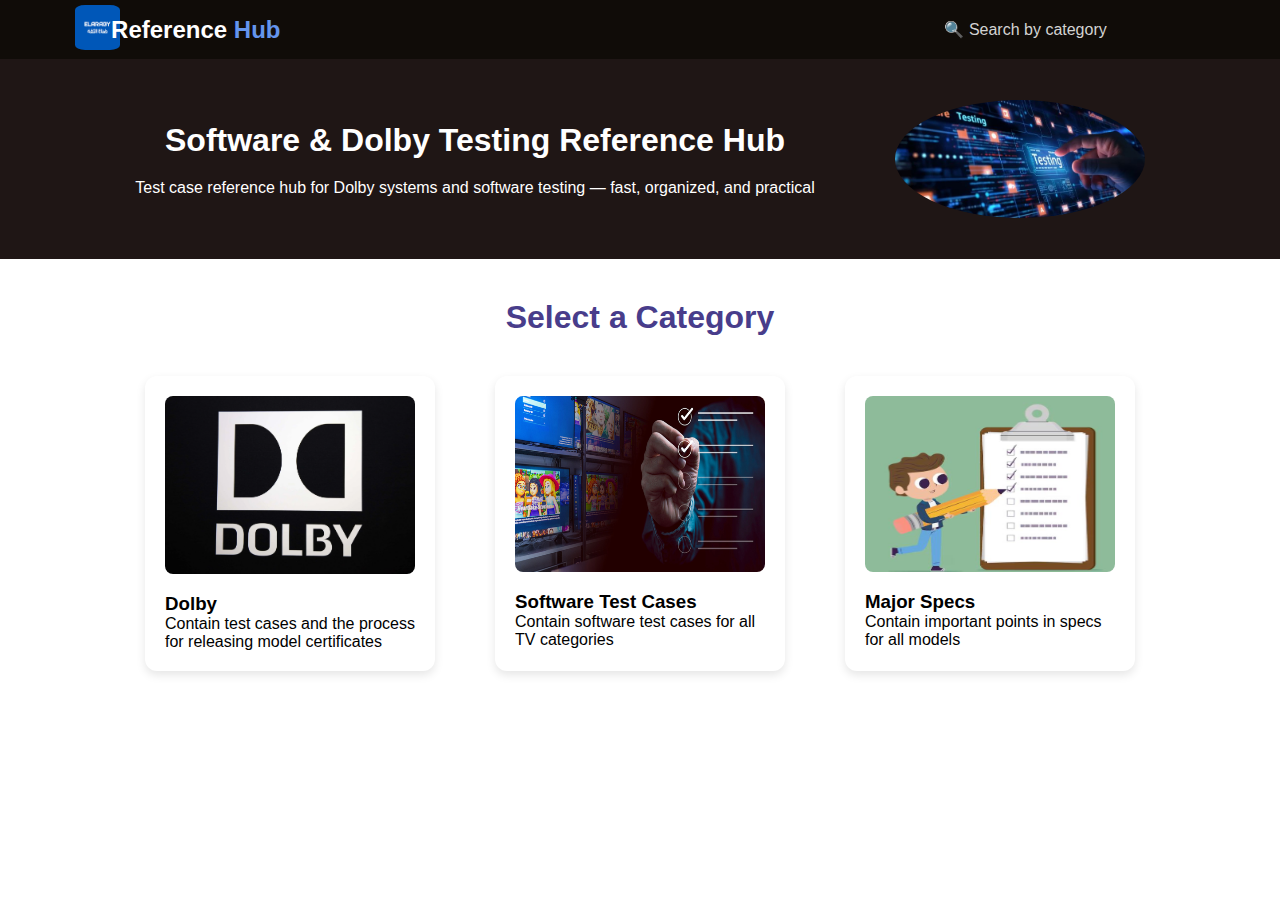
<file: index.html>
<!DOCTYPE html>

<html lang="en" xmlns="http://www.w3.org/1999/xhtml">
<head>
    <meta charset="utf-8" />
    <meta name="viewport" content="width=device-width, initial-scale=1.0">
    <title> Reference Hub </title>
    <link rel="stylesheet" href="Second.css" />
</head>
<body>   
    <div class="container">
        <div class="header">
            <a href="#"> <img src="logo.png" class="logo" /> </a>
            <h2 class="headerr"> Reference <span> Hub </span> </h2>
             <div class="search-container">
            <input type="text" id="searchBox" placeholder=" 🔍 Search by category" />
            <div id="suggestions" class="suggestions"></div>
             </div>
        </div>
    
       <div class="first_header">
           <div class="text">
               <h1> Software & Dolby Testing Reference Hub </h1>
               <p> Test case reference hub for Dolby systems and software testing — fast, organized, and practical </p>
           </div>
        <img src="111.jpg" />
       </div>

        <div class="home">
            <h1> Select a Category </h1>
            <div class="cards">
                <div class="first_card" onclick="window.open('dolby.html' , '_blank');">
                    <img src="DDP.jpg" />
                    <h3> Dolby </h3>
                    <p> Contain test cases and the process for releasing model certificates </p>
                </div>
                <div class="second_card" onclick="window.open('SQA.html' , '_blank');">
                    <img src="testing.jpg" />
                    <h3> Software Test Cases </h3>
                    <p> Contain software test cases for all TV categories  </p>
                </div>
                <div class="third_card" onclick="window.open('specs.html' , '_blank');">
                    <img src="specs.jpg"/>
                    <h3> Major Specs </h3>
                    <p> Contain important points in specs for all models  </p>
                </div>
            </div>
        </div>

    </div>
    <script src="second.js"> </script>
</body>
</html>
</file>
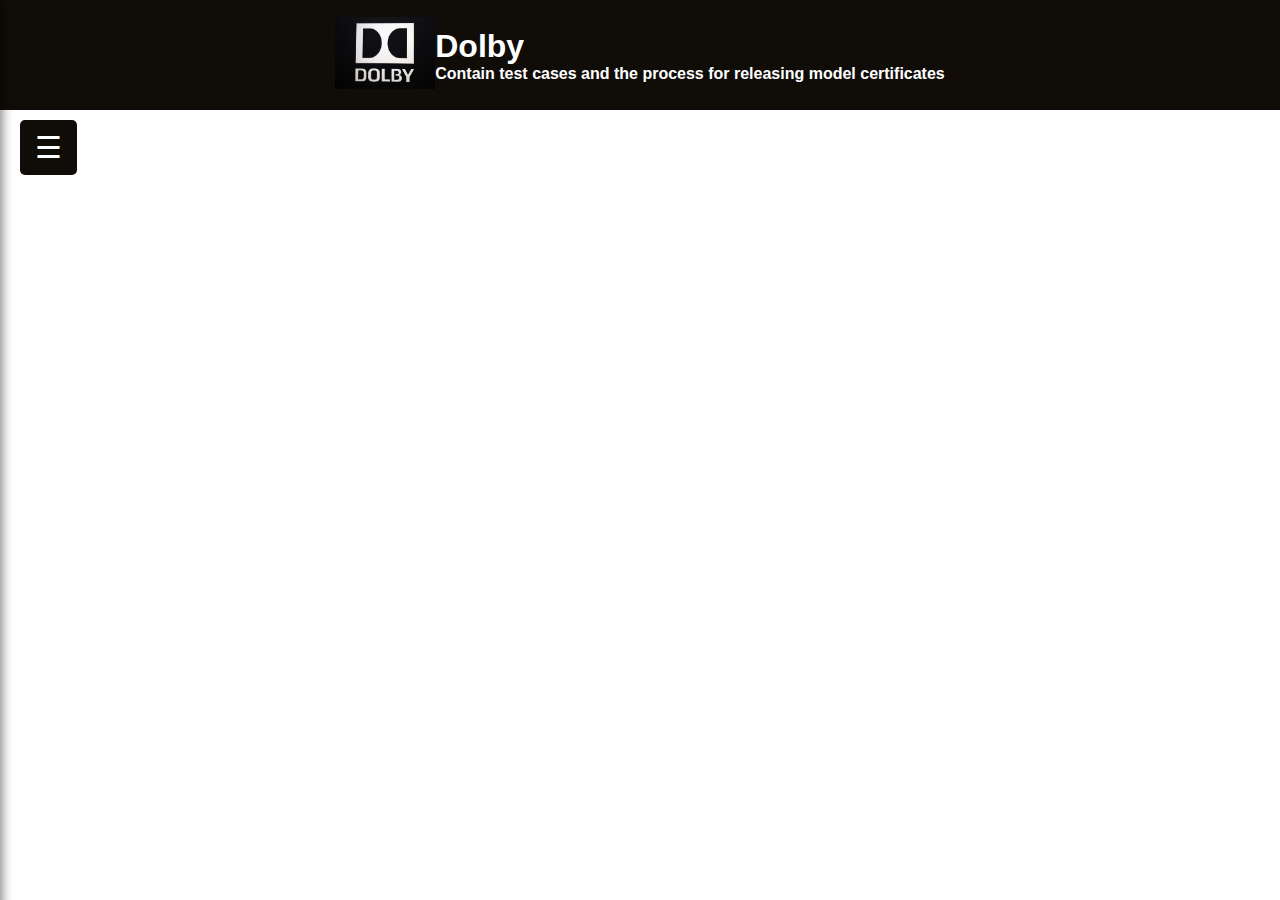
<file: dolby.html>
<!DOCTYPE html>

<html lang="en" xmlns="http://www.w3.org/1999/xhtml">
<head>
    <meta charset="utf-8" />
    <title>Dolby</title>
    <link rel="stylesheet" href="dolby.css" />
</head>
<body>
    <div class="container">
        <div class="header">
            <a href="#"> <img src="DDP.jpg" class="logo" /> </a>
            <div class="text">
                <h1 class="headerr"> Dolby   </h1>
                <p class="sentence"> Contain test cases and the process for releasing model certificates </p>
            </div>
        </div>

    </div>
    
    <div id="menu-btn" class="hamburger">&#9776;</div>

    <!-- Sidebar -->
    <div id="sidebar" class="sidebar">
        <div class="close-btn" id="close-btn">✖</div>
        <ul class="head">
            <li >
                &#127968; Dolby Reference
            </li>
            </ul>
        <ul class="subhead">
            <li class="has-submenu">
                <span class="arrow">&#9654;</span> <!-- السهم على الشمال -->
                Certification Process
                <ul class="submenu">
                    <li><a href="dolby audio certification process.pdf" target="_blank">Dolby Audio Approval</a></li>
                    <li>Dolby Atmos Approval</li>
                    <li>Dolby Vision Approval</li>
                </ul>
            </li>
            <li><a href="#">Approved Certificates</a></li>
            <li><a href="#">Dolby Test cases </a></li>

        </ul>
    </div>

    <script src="dolby.js"></script>
</body>
</html>
</file>
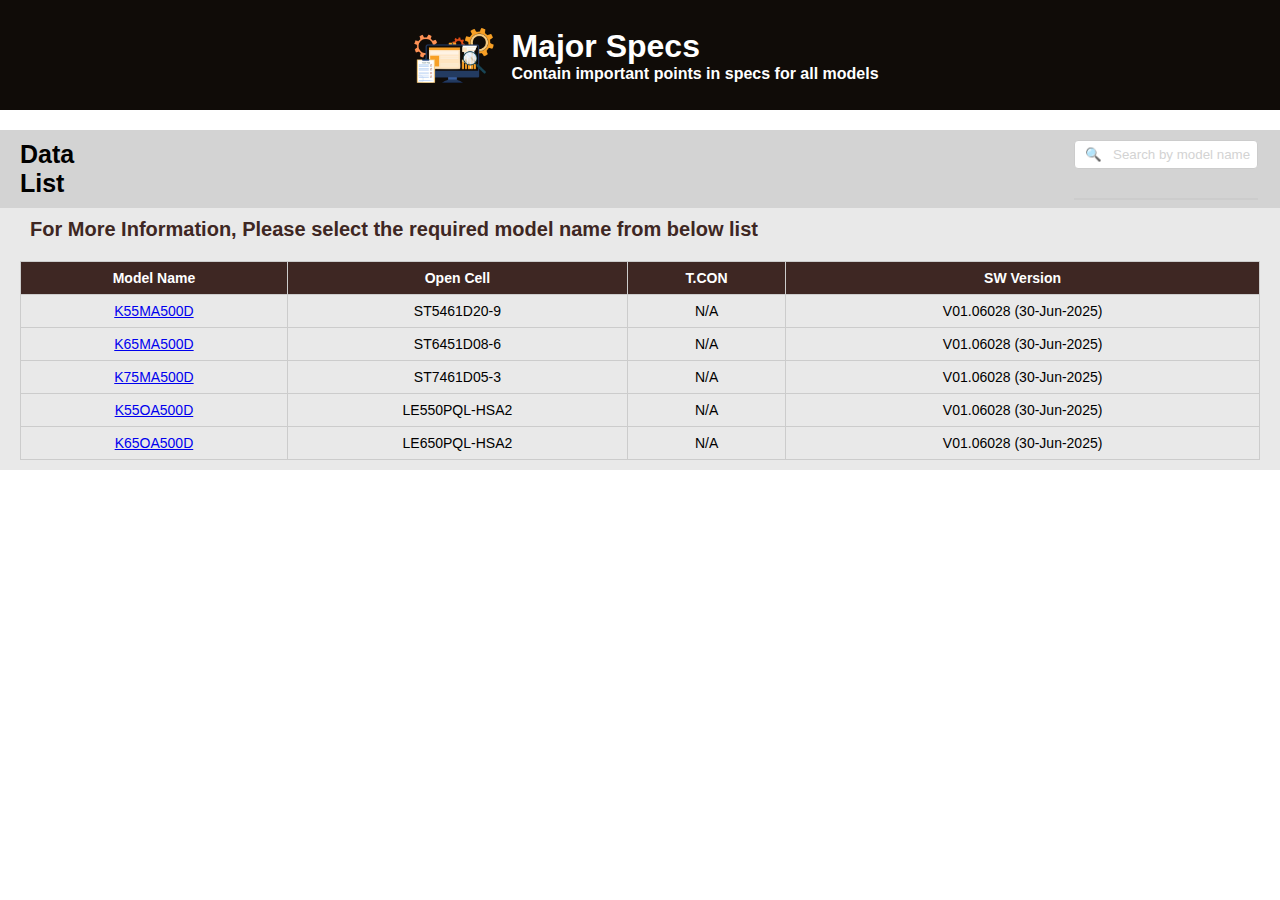
<file: specs.html>
<!DOCTYPE html>
<html lang="en">
<head>
    <meta charset="UTF-8">
    <title>TV Data</title>
    <link rel="stylesheet" href="specs.css">
</head>
<body>
    <div class="header">
        <img src="testing222.jpg" class="logo" />
        <div class="text">
            <h1>Major Specs</h1>
            <p class="sentence">Contain important points in specs for all models</p>
        </div>
    </div>

    <div class="data">
        <div class="titlebar">
            <p> Data List </p>

            <div style="position: relative; display: inline-block;">
                <input type="text" id="searchBox" placeholder=" 🔍   Search by model name" />
                <ul id="suggestions" style="
    list-style: none;
    margin: 0;
    padding: 0;
    background: #fff;
    border: 1px solid #ccc;
    position: absolute;
    top: 100%;
    left: 0;
    right: 0;
    z-index: 1000;
    max-height: 200px;
    overflow-y: auto;
    width: 184px;
    box-sizing: border-box;
  "></ul>
            </div>

        </div>
        <div class="contents">
            <p style="margin-left: 10px; font-weight: bold; color: #3e2723 ; font-size: 20px"  > For More Information, Please select the required model name from below list</p>
            <table id="dataTable">
                <thead>
                    <tr>
                        <th>Model Name</th>
                        <th>Open Cell</th>
                        <th>T.CON</th>
                        <th>SW Version</th>
                    </tr>
                </thead>
                <tbody>
                    <tr>
                        <td> <a href="Updated-Elaraby TV products SPEC_20250419.xlsx" target="_blank"> K55MA500D </a> </td>
                        <td> ST5461D20-9 </td>
                        <td> N/A </td>
                        <td> V01.06028 (30-Jun-2025)</td>
                    </tr>
                    <tr>
                        <td> <a href="Updated-Elaraby TV products SPEC_20250419.xlsx" target="_blank"> K65MA500D </a> </td>
                        <td> ST6451D08-6 </td>
                        <td> N/A </td>
                        <td> V01.06028 (30-Jun-2025)</td>
                    </tr>
                    <tr>
                        <td> <a href="Updated-Elaraby TV products SPEC_20250419.xlsx" target="_blank"> K75MA500D </a> </td>
                        <td> ST7461D05-3 </td>
                        <td> N/A </td>
                        <td> V01.06028 (30-Jun-2025)</td>
                    </tr>
                    <tr>
                        <td> <a href="Updated-Elaraby TV products SPEC_20250419.xlsx" target="_blank"> K55OA500D </a> </td>
                        <td> LE550PQL-HSA2 </td>
                        <td> N/A </td>
                        <td> V01.06028 (30-Jun-2025)</td>
                    </tr>
                    <tr>
                        <td> <a href="Updated-Elaraby TV products SPEC_20250419.xlsx" target="_blank"> K65OA500D </a> </td>
                        <td> LE650PQL-HSA2 </td>
                        <td> N/A </td>
                        <td> V01.06028 (30-Jun-2025)</td>
                    </tr>

                </tbody>
            </table>
        </div>
    </div>


    <script src="specs2.js"></script>
    </body>
</html>
</file>
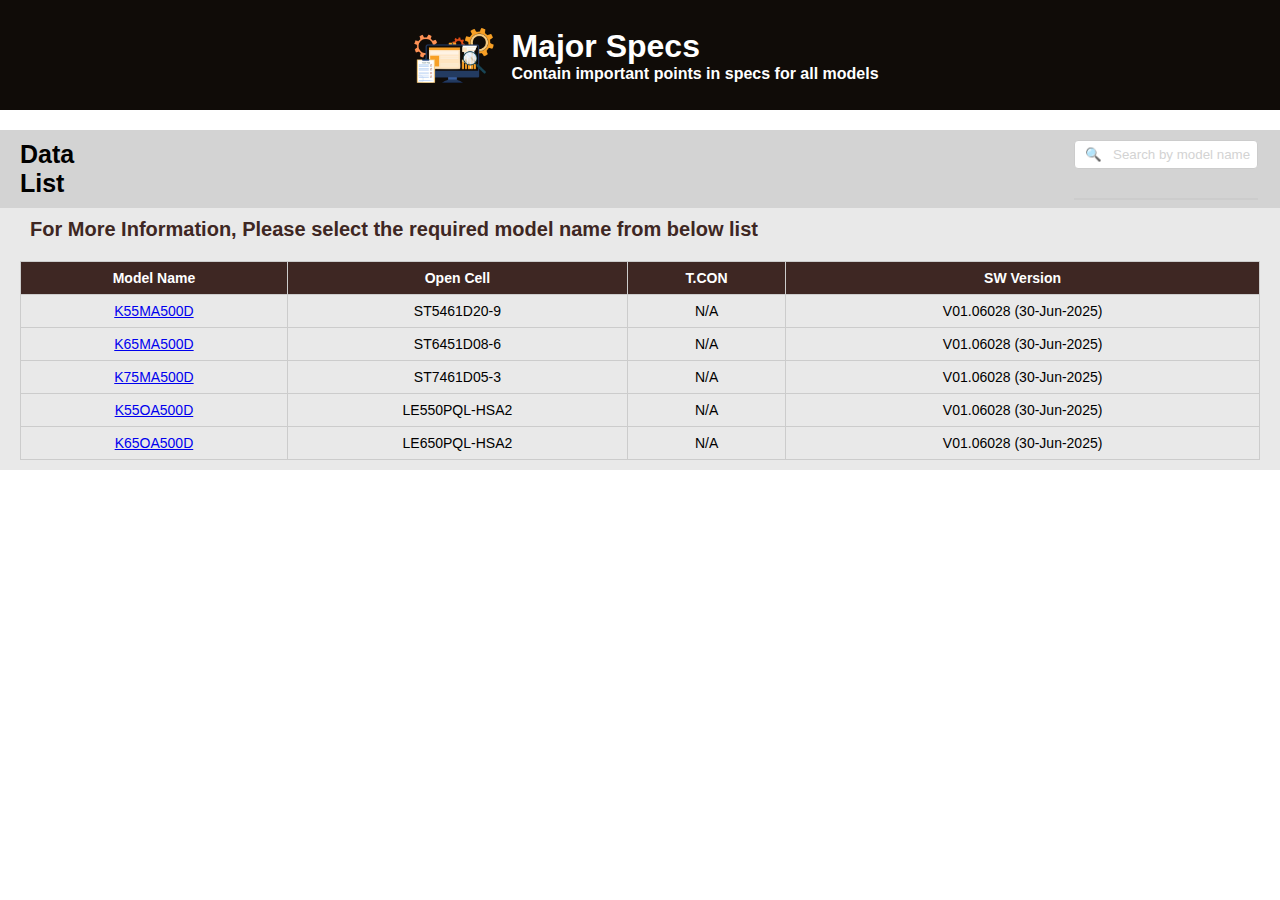
<file: specs2.html>
﻿<!DOCTYPE html>
<html lang="en">
<head>
    <meta charset="UTF-8">
    <title>TV Data</title>
    <link rel="stylesheet" href="specs.css">
</head>
<body>
    <div class="header">
        <img src="testing222.jpg" class="logo" />
        <div class="text">
            <h1>Major Specs</h1>
            <p class="sentence">Contain important points in specs for all models</p>
        </div>
    </div>

    <div class="data">
        <div class="titlebar">
            <p> Data List </p>

            <div style="position: relative; display: inline-block;">
                <input type="text" id="searchBox" placeholder=" 🔍   Search by model name" />
                <ul id="suggestions" style="
    list-style: none;
    margin: 0;
    padding: 0;
    background: #fff;
    border: 1px solid #ccc;
    position: absolute;
    top: 100%;
    left: 0;
    right: 0;
    z-index: 1000;
    max-height: 200px;
    overflow-y: auto;
    width: 184px;
    box-sizing: border-box;
  "></ul>
            </div>

        </div>
        <div class="contents">
            <p style="margin-left: 10px; font-weight: bold; color: #3e2723 ; font-size: 20px"  > For More Information, Please select the required model name from below list</p>
            <table id="dataTable">
                <thead>
                    <tr>
                        <th>Model Name</th>
                        <th>Open Cell</th>
                        <th>T.CON</th>
                        <th>SW Version</th>
                    </tr>
                </thead>
                <tbody>
                    <tr>
                        <td> <a href="Updated-Elaraby TV products SPEC_20250419.xlsx" target="_blank"> K55MA500D </a> </td>
                        <td> ST5461D20-9 </td>
                        <td> N/A </td>
                        <td> V01.06028 (30-Jun-2025)</td>
                    </tr>
                    <tr>
                        <td> <a href="Updated-Elaraby TV products SPEC_20250419.xlsx" target="_blank"> K65MA500D </a> </td>
                        <td> ST6451D08-6 </td>
                        <td> N/A </td>
                        <td> V01.06028 (30-Jun-2025)</td>
                    </tr>
                    <tr>
                        <td> <a href="Updated-Elaraby TV products SPEC_20250419.xlsx" target="_blank"> K75MA500D </a> </td>
                        <td> ST7461D05-3 </td>
                        <td> N/A </td>
                        <td> V01.06028 (30-Jun-2025)</td>
                    </tr>
                    <tr>
                        <td> <a href="Updated-Elaraby TV products SPEC_20250419.xlsx" target="_blank"> K55OA500D </a> </td>
                        <td> LE550PQL-HSA2 </td>
                        <td> N/A </td>
                        <td> V01.06028 (30-Jun-2025)</td>
                    </tr>
                    <tr>
                        <td> <a href="Updated-Elaraby TV products SPEC_20250419.xlsx" target="_blank"> K65OA500D </a> </td>
                        <td> LE650PQL-HSA2 </td>
                        <td> N/A </td>
                        <td> V01.06028 (30-Jun-2025)</td>
                    </tr>

                </tbody>
            </table>
        </div>
    </div>


    <script src="specs2.js"></script>
    </body>
</html>
</file>
<file: Second.css>
* {
    margin: 0px;
    padding: 0px;
    font-family: sans-serif;
}

.header {
    display: flex;
    justify-content: space-between;
    background-color: #100c08;
    width: 100%;
    margin: 0;
    align-items: center;
    padding: 0;
    position: relative;
    
}
.search-container {
    position: relative;
    margin-right: 70px;
}
.header input {
    background-color: #f8f8f5;
    color: black;
    border-style: none;
    margin-right: 70px;
    width: 200px;
    font-size: 16px;
    
}
    .header input::placeholder {
        color: #d3d3d3;
        background-color: #100c08;
        
    }
.suggestions {
    position: absolute;
    list-style: none;
    margin: 0;
    padding: 0;
    background-color: #f8f8f5;
    color: black;
    top: 110%;
    left: 0;
    z-index: 1000;
    max-height: 150px;
    overflow-y: auto;
    width: 200px;
    box-sizing: border-box;
}

.suggestion-item {
    padding: 8px 10px;
    cursor: pointer;
}
    .suggestion-item:hover {
        background-color: #e6e6e0;
    }
   

input:focus::placeholder {
    color: transparent;
}
.logo {
    margin-left: 75px;
    width: 15%;
    border-radius: 10px;
    padding: 5px 0;
}

ul li {
    display: inline-block;
    font-size: 20px;
    list-style: none;
}

    ul li a {
        color: #fff;
        text-decoration: none;
        margin: 0 50px;
    }

        ul li a:hover {
            color: cornflowerblue;
            border-radius: 10px;
        }
.headerr {
    color: white;
    font-weight: bold;
    position: absolute;
    left: 10%;
    transform: translateX(-10%);
}
.headerr span {
    color: cornflowerblue;
}
.first_header {
    background-color: #1f1615;
    height: 200px;
    width: 100%;
    color: white;
    display: flex;
    flex-direction: row;
    align-items: center;
    justify-content: center;
}
    .first_header .text {
        display: flex;
        flex-direction: column;
        align-items: center;
        justify-content: center;
    }
.first_header h1 {
    margin-bottom: 20px;
}
.first_header img {
    max-width: 250px;
    margin-left: 80px;
    height: auto;
   border-radius: 50%;
  
}

.home {
    text-align: center;
    padding: 40px 20px;
    margin-bottom:30px;
}
.home h1 {
margin-bottom:20px;
color: darkslateblue;
}
.cards {
    display: flex;
    flex-wrap: wrap;
    gap: 20px;
    justify-content: center;
}
.first_card img {
    width: 250px;
    border-radius: 8px;
    margin-bottom: 15px;
}
.first_card {
    background: #fff;
    border-radius: 12px;
    box-shadow: 0 4px 10px rgba(0,0,0,0.1);
    width: 250px;
    padding: 20px;
    text-align: left;
    transition: transform 0.3s ease, box-shadow 0.3s ease;
    cursor: pointer;
    margin: 20px;
}
    .first_card:hover {
        transform: translateY(-5px);
        box-shadow: 0 8px 20px rgba(0,0,0,0.4); 
    }


.second_card {
    background: #fff;
    border-radius: 12px;
    box-shadow: 0 4px 10px rgba(0,0,0,0.1);
    width: 250px;
    padding: 20px;
    text-align: left;
    transition: transform 0.3s ease, box-shadow 0.3s ease;
    cursor: pointer;
    margin: 20px;
    
}
.second_card:hover {
    transform: translateY(-5px);
    box-shadow: 0 8px 20px rgba(0,0,0,0.4);
}

.second_card img {
    width: 250px;
    height: 176px;
    border-radius: 8px;
    margin-bottom: 15px;
}

.third_card {
    background: #fff;
    border-radius: 12px;
    box-shadow: 0 4px 10px rgba(0,0,0,0.1);
    width: 250px;
    padding: 20px;
    text-align: left;
    transition: transform 0.3s ease, box-shadow 0.3s ease;
    cursor: pointer;
    margin: 20px;
}

    .third_card:hover {
        transform: translateY(-5px);
        box-shadow: 0 8px 20px rgba(0,0,0,0.4);
    }

    .third_card img {
        width: 250px;
        height: 176px;
        border-radius: 8px;
        margin-bottom: 15px;
    }
</file>
<file: dolby.css>
* {
    margin: 0px;
    padding: 0px;
    font-family: sans-serif;
   
}
.header {
    display: flex;
    justify-content:center;
    align-items: center;
    background-color: #100c08;
    width: 100%;
    margin: 0;
    padding: 0;
    position: relative;
    height: 110px;
}
.header .text {
    display: flex;
    flex-direction: column;
}
    .header h1 {
        color: white;
        font-weight: bold;
      
    }
    .header .sentence {
        color: white;
        font-weight: bold;
            
    }
.header .logo {
    width:100px;
  
}

/* Sidebar */
.sidebar {
    position: fixed;
    top: 0;
    left: -250px;
    width: 250px;
    height: 100%;
    background-color: #100c08;
    padding-top: 20px;
    transition: left 0.4s ease;
    box-shadow: 2px 0 10px rgba(0,0,0,0.5);
}

.sidebar {
    position: fixed;
    top: 0;
    left: -250px; /* إخفاء خارج الشاشة */
    width: 250px;
    height: 100%;
    background-color: #100c08;
    padding-top: 20px;
    transition: left 0.4s ease;
    box-shadow: 2px 0 10px rgba(0,0,0,0.5);
}

    /* head */
    .sidebar ul.head li {
        padding: 30px 20px;
        margin-bottom: 30px; /* المسافة بين head و subhead */
        font-size: 18px;
        color: white;
        font-weight: bold;
    }

    /* subhead li */
    .sidebar ul.subhead > li {
        list-style: none;
        padding: 10px 20px;
        margin-bottom: 20px; /* المسافة بين كل li في subhead */
        font-size: 14px;
        font-weight: bold;
        color: white;
        cursor: pointer;
    }

    /* عناصر submenu */
    .sidebar ul.subhead li .submenu li {
        list-style: none;
        padding-left: 25px;
        margin-bottom: 10px; /* المسافة بين كل li في submenu */
        font-size: 15px;
        font-weight: normal;
        color: white;
    }
    .sidebar ul li .submenu a:hover {
        background-color: #333333; /* لون خلفية عند المرور */
        color: #FFD700; /* لون الخط عند المرور */
        border-radius: 5px; /* شكل حواف جميل */
        padding-left: 5px; /* تحريك النص شوي عند المرور */
        
    }

    /* روابط داخل li */
    .sidebar ul li a {
        color: white;
        text-decoration: none;
    }
   




            .close-btn {
                font-size: 25px;
                color: white;
                cursor: pointer;
                margin-left: 200px;
                margin-bottom: 20px;
            }

/* Hamburger Button */
.hamburger {
    font-size: 30px;
    cursor: pointer;
    color: white;
    background: #100c08;
    padding: 10px 15px;
    position: absolute;
    top: 120px;
    left: 20px;
    border-radius: 5px;
    display: none;
}

/* Show hamburger when sidebar is closed */
.show-hamburger {
    display: block !important;
}


#menu-btn {
    display: block !important;
}


/* القائمة الفرعية مخفية افتراضياً */
.sidebar ul li .submenu {
    display: none;
    list-style: none;
    padding-left: 25px; /* مسافة للفرعية */
    margin-top: 10px;
}

/* السهم على الشمال */
.sidebar ul li .arrow {
    display: inline-block;
    margin-right: 10px;
    transition: transform 0.3s ease;
}

/* لما تفتح القائمة الفرعية */
.sidebar ul li.open .submenu {
    display: block;
}

/* السهم يتحول للأسفل عند الفتح */
.sidebar ul li.open .arrow {
    transform: rotate(90deg); /* من يمين → للأسفل */
}
</file>
<file: specs.css>
﻿* {
    margin: 0px;
    padding: 0px;
    font-family: sans-serif;
}

.header {
    display: flex;
    justify-content: center;
    align-items: center;
    background-color: #100c08;
    width: 100%;
    position: relative;
    height: 110px;
}

    .header .text {
        display: flex;
        flex-direction: column;
    }

    .header h1 {
        color: white;
        font-weight: bold;
    }

    .header .sentence {
        color: white;
        font-weight: bold;
    }

    .header .logo {
        width: 100px;
        margin-right: 10px;
    }

.data {
    margin-top: 20px;
}

.titlebar {
    padding: 10px;
    display: flex;
    background-color: #d3d3d3;
}

    .titlebar p {
        font-size: 25px;
        font-weight: bold;
        margin-right: 1000px;
        margin-left: 10px;
    }

    .titlebar input::placeholder {
        color: #d3d3d3;
    }

input:focus::placeholder {
    color: transparent;
}

.titlebar input {
    color: black;
    border-style: none;
    border-radius: 4px;
    margin-right: 90px;
    width: 170px;
    border: 1px solid #ccc;
}

button {
    background-color: darkblue;
    text-align: center;
    font-weight: bold;
    color: white;
    width: 60px;
    height: 27px;
    cursor: pointer;
    border-radius: 5px;
}

    .titlebar button:hover {
        background-color: darkblue;
    }

.contents {
    padding: 10px 20px;
    background-color: #e9e9e9;
    
    height: 100%;
}

.modal {
    display: none;
    position: fixed;
    z-index: 1000;
    left: 0;
    top: 0;
    width: 100%;
    height: 100%;
    background-color: rgba(0,0,0,0.5);
}

.modal-content {
    background-color: #fff;
    margin: 5% auto;
    padding: 20px;
    border-radius: 10px;
    width: 60%;
    max-height: 80vh;
    overflow-y: auto;
}

.close {
    float: right;
    font-size: 22px;
    cursor: pointer;
    font-weight: bold;
    color: #333;
}

    .close:hover {
        color: red;
    }

.form-group {
    margin-bottom: 12px;
}

label {
    display: block;
    margin-bottom: 5px;
    font-weight: bold;
}

input, select {
    width: 100%;
    padding: 6px;
    border: 1px solid #ccc;
    border-radius: 5px;
}

table {
    margin-top: 20px;
    width: 100%;
    border-collapse: collapse;
}

th, td {
    border: 1px solid #ccc;
    padding: 8px;
    text-align: center;
    font-size: 14px;
}

th {
    background-color: #3e2723;
    color: white;
}

tr:hover {
    background-color: #f9f9f9;
    cursor: pointer;
}

#editBtn {
    margin-top: 10px;
    background: orange;
    color: white;
    border: none;
    padding: 6px 12px;
    border-radius: 4px;
    cursor: pointer;
}

    #editBtn:hover {
        background: darkorange;
    }
</file>
